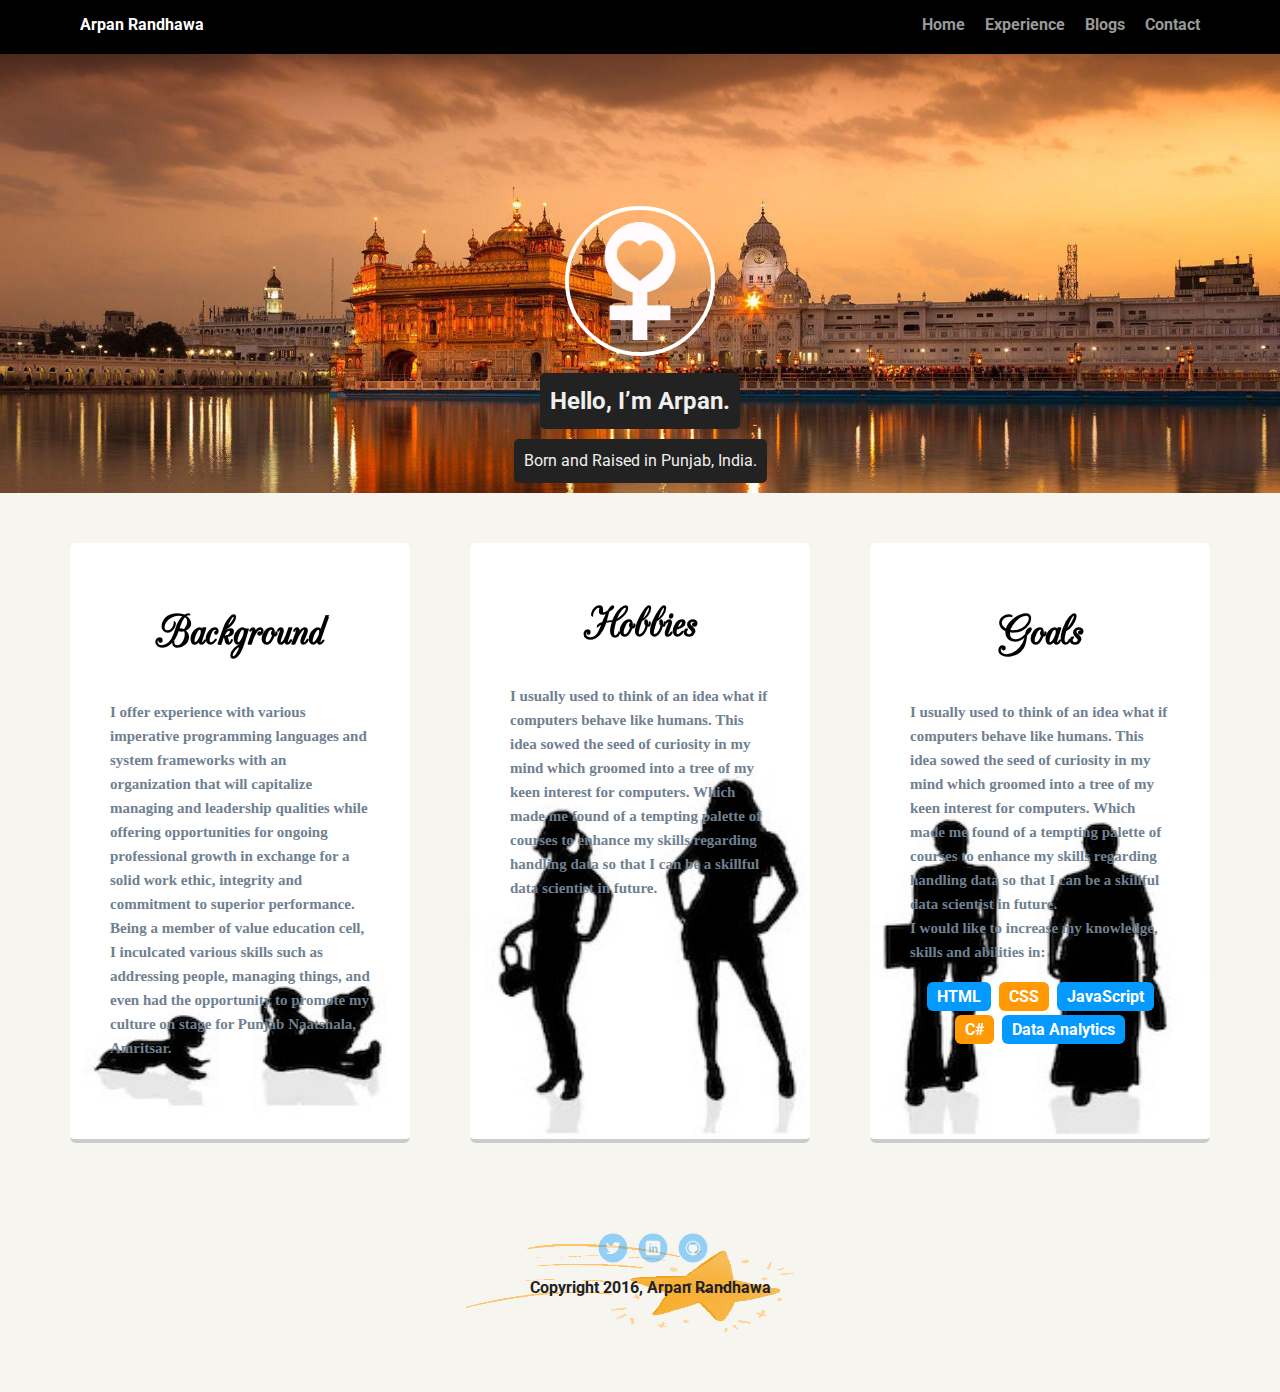
<file: index.html>
<!-- The following projwct works perfectly in google chrome , internet explorer as well as Microsoft edge  -->
<!doctype html>
<html lang="en">
<head>
  <meta charset="utf-8">
  <title>Arpan Randhawa's Profile</title>
  <meta name="viewport" content="width=device-width, initial-scale=1.0">
  <link rel="stylesheet" href="styles.css">
  <link href="https://fonts.googleapis.com/css?family=Muli%7CRoboto:400,300,500,700,900" rel="stylesheet"></head>
  <body>

    <div class="main-nav">
        <ul class="nav">
          <li class="name">Arpan Randhawa</li>
          <li><a href="index.html">Home</a></li>
          <li><a href="experience.html">Experience</a></li>
          <li><a href="blog.html">Blogs</a></li>
          <li><a href="#footer">Contact</a></li>
        </ul>
    </div>

    <header>
      <br><br><br><br><img src="me2.png" alt="Drawing of Arpan" class="profile-image">
      <h2 class="tag name" >Hello, I’m Arpan.</h2>
      <p class="tag location">Born and Raised in Punjab, India.</p>
    </header>

    <main class="flex">
      <div class="card">
        <h2 style="color: black; font-size: 50px; text-align: center; font-family: Champagne,cursive; "><b>Background</b></h2>
        <p style="font-size: 15px; font-family: Dobkin,cursive;"> <b>I offer experience with various imperative programming languages and system frameworks with an organization that will capitalize managing and leadership qualities while offering opportunities for ongoing professional growth in exchange for a solid work ethic, integrity and commitment to superior performance.
        <br>Being a member of value education cell, I inculcated various skills such as addressing people, managing things, and even had the opportunity to promote my culture on stage for Punjab Naatshala, Amritsar. <br><br></b></p>
        </div> 

        <div class="card2">
          <h1 style="color: black; font-size: 50px; text-align: center; font-family: Champagne,cursive; " ><b>Hobbies</b></h1>
          <p style="font-size: 15px; font-family: Dobkin,cursive;"><b>I usually used to think of an idea what if computers behave like humans. This idea sowed the seed of curiosity in my mind which groomed into a tree of my keen interest for computers. Which made me found of a tempting palette of courses to enhance my skills regarding handling data so that I can be a skillful data scientist in future.
          </b></p>
        </div>
        <div class="card1">
          <h2 style="color: black; font-size: 50px; text-align: center; font-family: Champagne,cursive; ">Goals</h2>
          <p style="font-size: 15px; font-family: Dobkin,cursive;"><b>I usually used to think of an idea what if computers behave like humans. This idea sowed the seed of curiosity in my mind which groomed into a tree of my keen interest for computers. Which made me found of a tempting palette of courses to enhance my skills regarding handling data so that I can be a skillful data scientist in future.
          <br>I would like to increase my knowledge, skills and abilities in:</p>
          <ul class="skills">
            <li>HTML</li>
            <li>CSS</li>
            <li>JavaScript</li>
            <li>C#</li>
            <li>Data Analytics</li>
          </ul>
          </div> 
    </main>
    <footer id="footer">
      <ul>
        <li><a href="https://twitter.com/@ArpanRandhawa07" class="social twitter">Twitter</a></li>
        <li><a href="https://www.linkedin.com/ArpanRandhawa" class="social linkedin">LinkedIn</a></li>
        <li><a href="https://github.com/ArpanRandhawa" class="social github">Github</a></li>
      </ul>
      <p class="copyright">Copyright 2016, Arpan Randhawa</p>
    </footer>
  </body>
  </html>
</file>
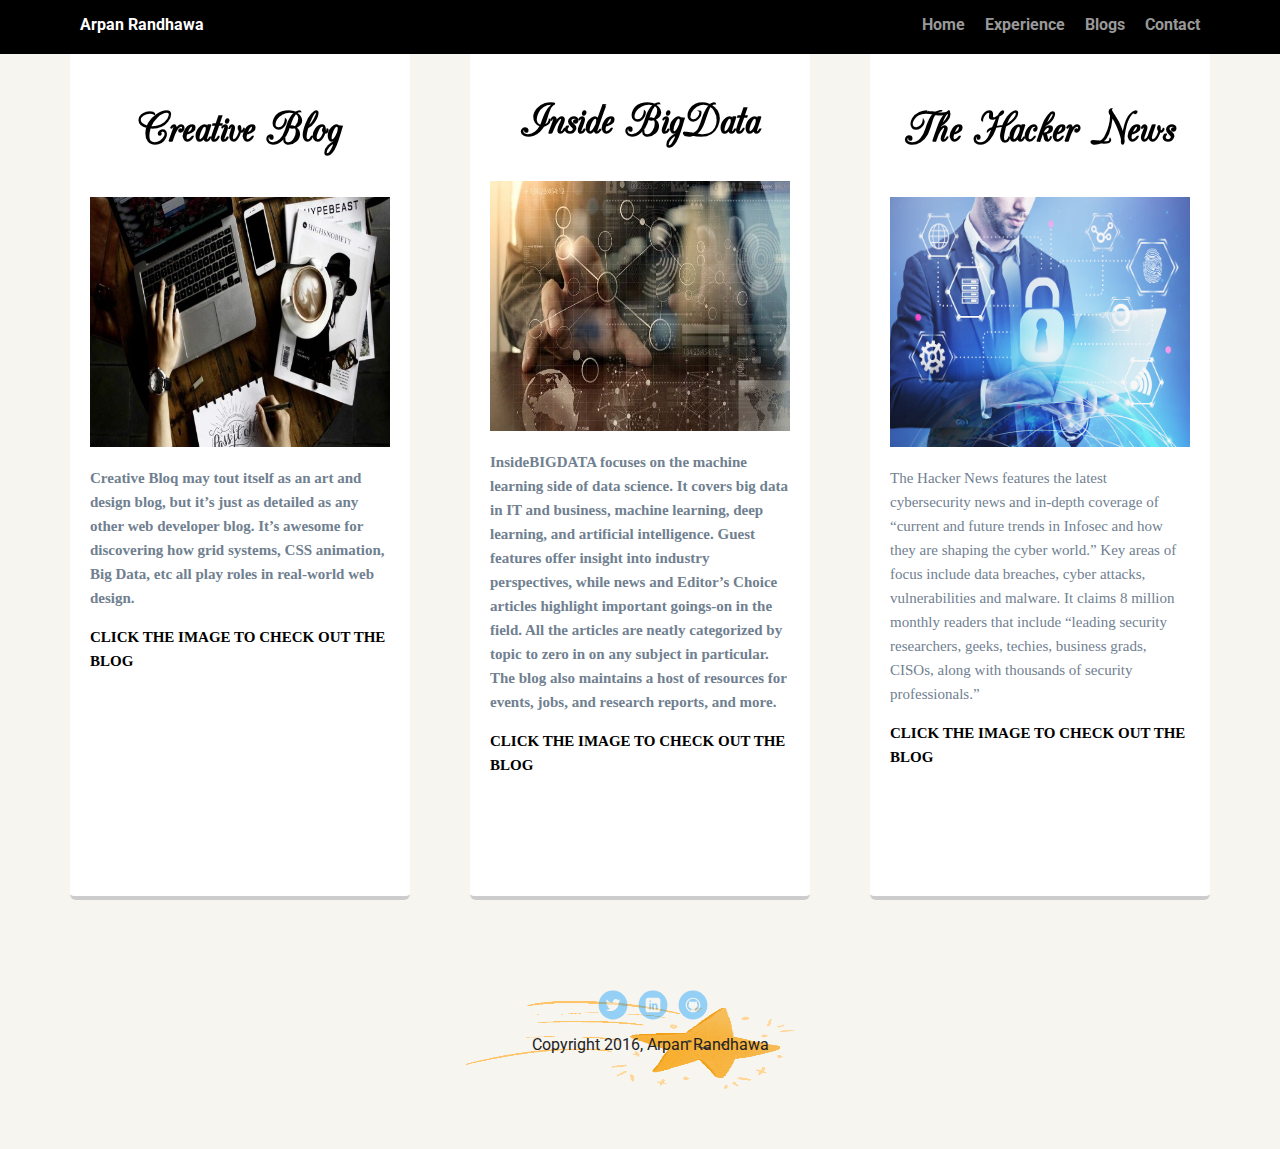
<file: blog.html>
<!DOCTYPE html>
<html lang="en">
<head>
  <meta charset="utf-8">
  <title>Blogs</title>
  <meta name="viewport" content="width=device-width, initial-scale=1.0">
  <link rel="stylesheet" href="styles.css">
  <link href="https://fonts.googleapis.com/css?family=Muli%7CRoboto:400,300,500,700,900" rel="stylesheet"></head>
  <body>
    <div class="main-nav">
        <ul class="nav">
          <li class="name">Arpan Randhawa</li>
          <li><a href="index.html">Home</a></li>
          <li><a href="experience.html">Experience</a></li>
          <li><a href="blog.html">Blogs</a></li>
          <li><a href="#footer">Contact</a></li>
        </ul>
    </div>
    <main class="flex">
        <div class="card6">
            <h2 style="color: black; font-size: 50px; text-align: center; font-family: Champagne,cursive; "><b>Creative Blog</b></h2>
           <a href="https://www.creativebloq.com/" target="_blank"><img src="blog1.jpg" width="300px" height="250px"></a>
          <p style="font-size: 15px; font-family: Dobkin,cursive;"> <b> Creative Bloq may tout itself as an art and design blog, but it’s just as detailed as any other web developer blog. It’s awesome for discovering how grid systems, CSS animation, Big Data, etc all play roles in real-world web design.</b>
          </p>
            <p style="font-size: 15px; font-family: Dobkin,cursive; color: black;"><b>CLICK THE IMAGE TO CHECK OUT THE BLOG</b></p>
        </div> 
  
          <div class="card7">
            <h1 style="color: black; font-size: 50px; text-align: center; font-family: Champagne,cursive; " ><b>Inside BigData </b></h1>
            <a href="https://insidebigdata.com/" target="_blank"><img src="blog2.jpg"width="300px" height="250px"> </a>
            <p style="font-size: 15px; font-family: Dobkin,cursive;"><b>InsideBIGDATA focuses on the machine learning side of data science. It covers big data in IT and business, machine learning, deep learning, and artificial intelligence. Guest features offer insight into industry perspectives, while news and Editor’s Choice articles highlight important goings-on in the field. All the articles are neatly categorized by topic to zero in on any subject in particular. The blog also maintains a host of resources for events, jobs, and research reports, and more. </b></p>
            <p style="font-size: 15px; font-family: Dobkin,cursive; color: black;"><b>CLICK THE IMAGE TO CHECK OUT THE BLOG</b></p>
            </div>

          <div class="card8">
            <h2 style="color: black; font-size: 50px; text-align: center; font-family: Champagne,cursive; ">The Hacker News</h2>
            <a href="https://thehackernews.com/" target="_blank"><img src="blog3.jpg"width="300px" height="250px"> </a>
            <p style="font-size: 15px; font-family: Dobkin,cursive;">The Hacker News features the latest cybersecurity news and in-depth coverage of “current and future trends in Infosec and how they are shaping the cyber world.” Key areas of focus include data breaches, cyber attacks, vulnerabilities and malware. It claims 8 million monthly readers that include “leading security researchers, geeks, techies, business grads, CISOs, along with thousands of security professionals.”<b>
            </b></p>
            <p style="font-size: 15px; font-family: Dobkin,cursive; color: black;"><b>CLICK THE IMAGE TO CHECK OUT THE BLOG</b></p>
            </div> 
      </main>
      <footer id="footer">
        <ul>
          <li><a href="https://twitter.com/@ArpanRandhawa07" class="social twitter">Twitter</a></li>
          <li><a href="https://www.linkedin.com/ArpanRandhawa" class="social linkedin">LinkedIn</a></li>
          <li><a href="https://github.com/ArpanRandhawa" class="social github">Github</a></li>
        </ul>
        <p class="copyright">Copyright 2016, Arpan Randhawa</p>
      </footer>


</body>
</html>
</file>
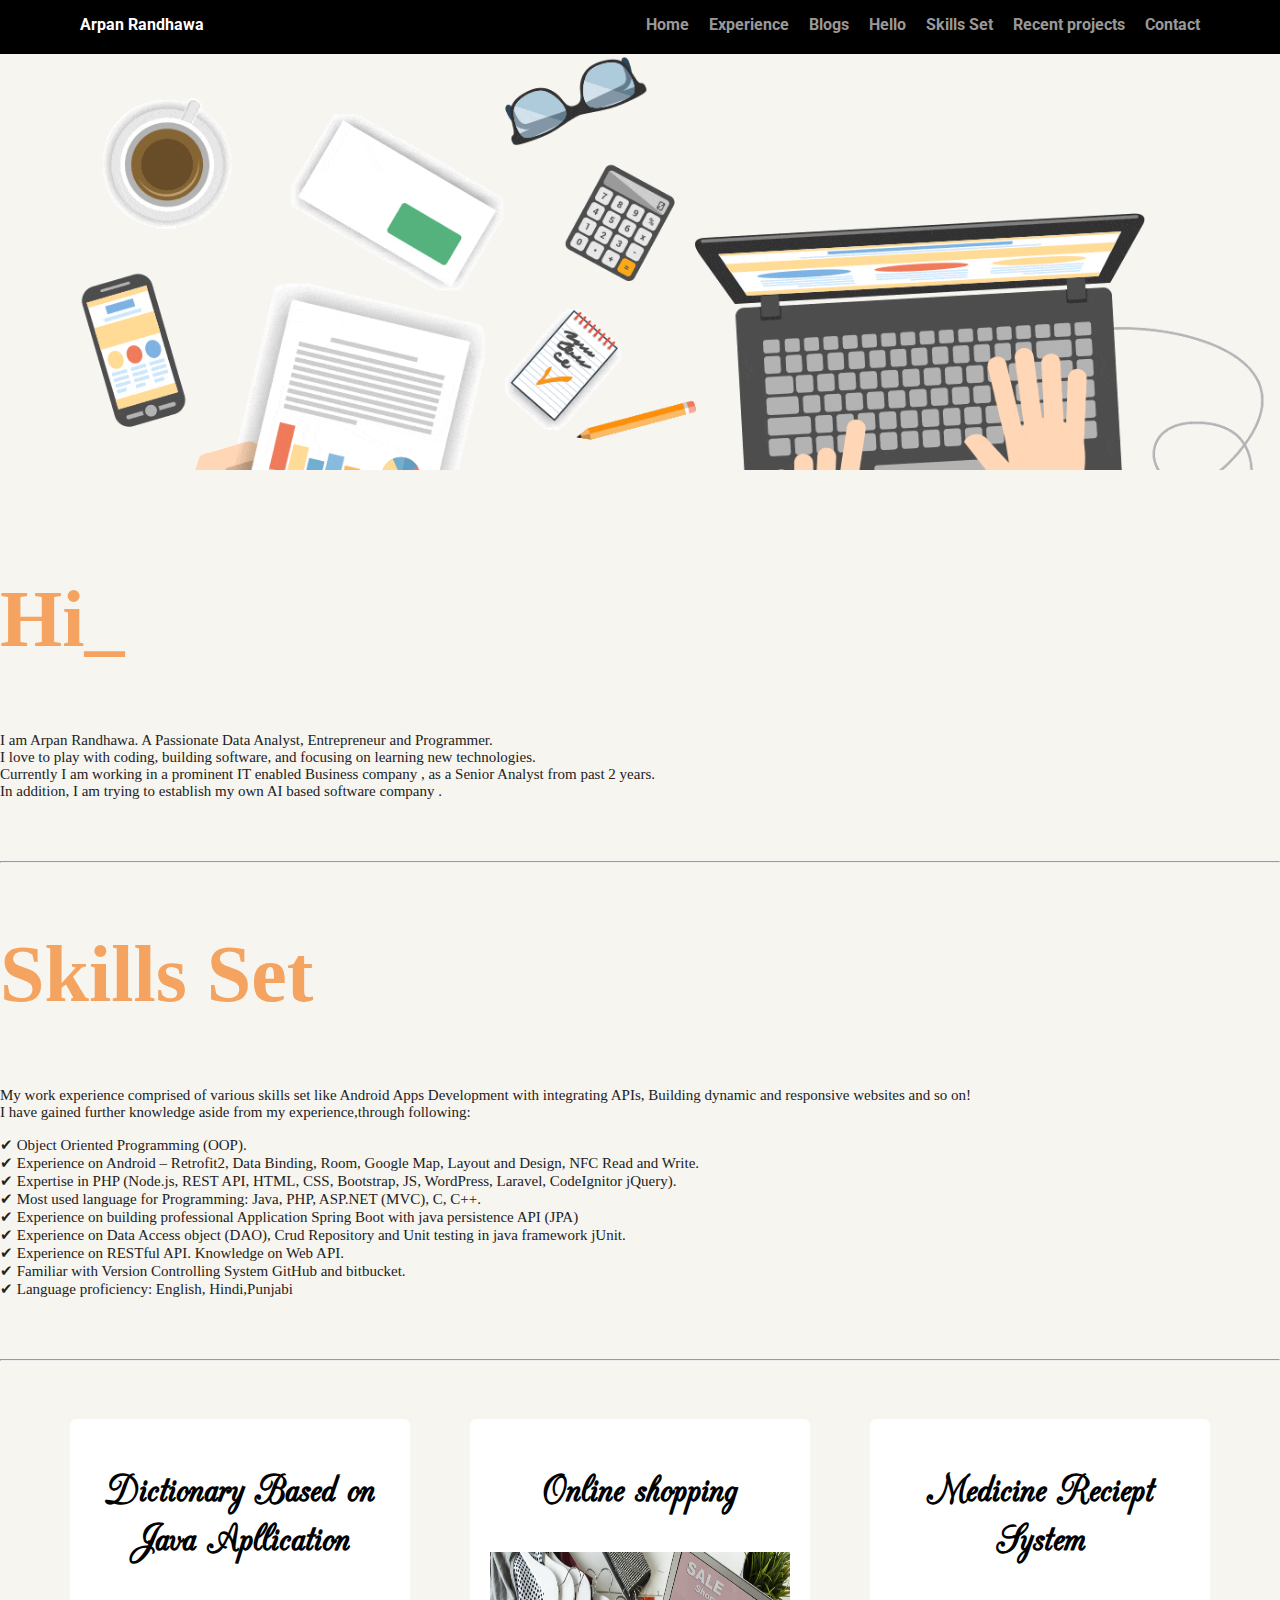
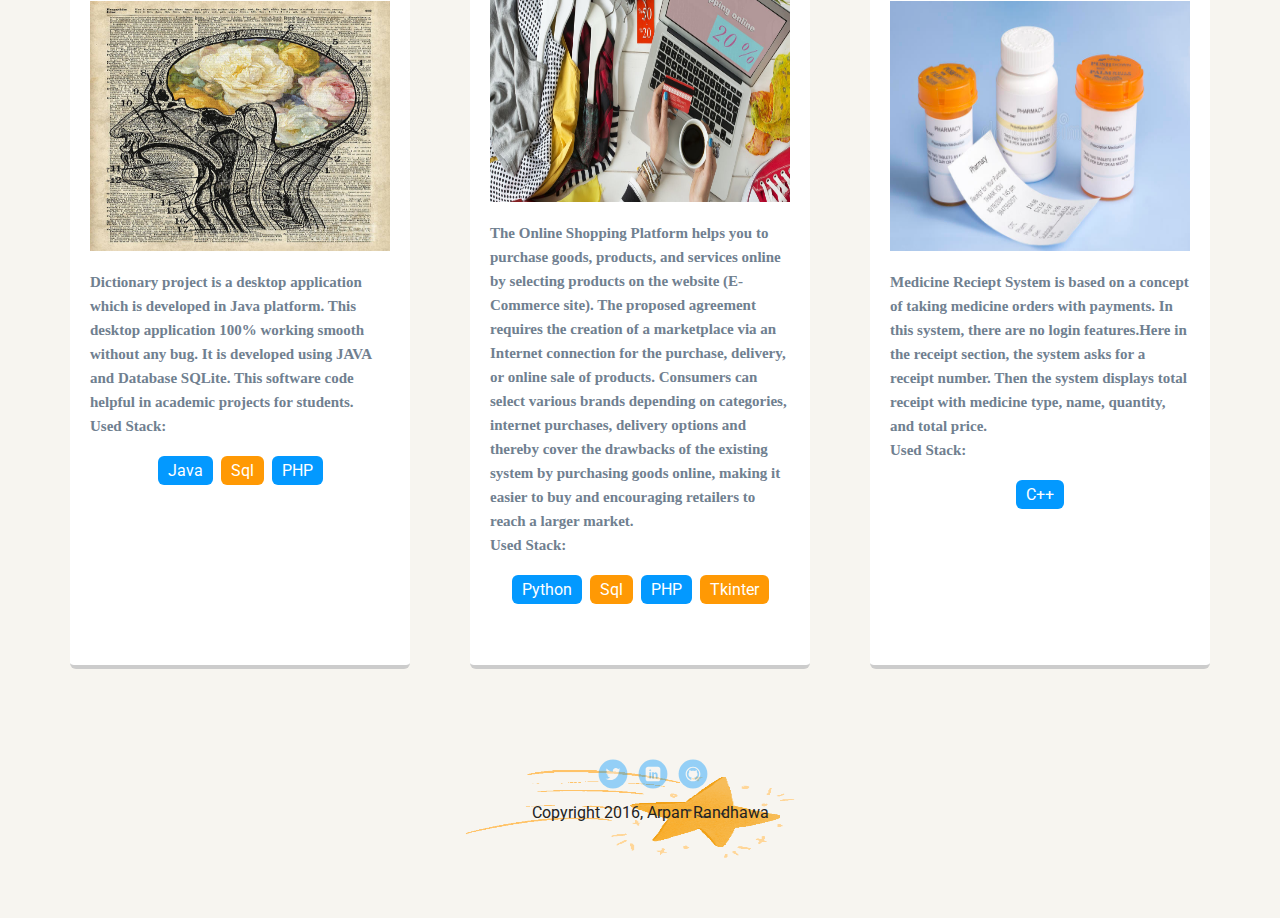
<file: experience.html>
<!DOCTYPE html>
<html lang="en">
<head>
  <meta charset="utf-8">
  <title>Arpan Randhawa's Experiences</title>
  <meta name="viewport" content="width=device-width, initial-scale=1.0">
  <link rel="stylesheet" href="styles.css">
  <link href="https://fonts.googleapis.com/css?family=Muli%7CRoboto:400,300,500,700,900" rel="stylesheet"></head>
  <body>

    <div class="main-nav">
        <ul class="nav">
          <li class="name">Arpan Randhawa</li>
          <li><a href="index.html">Home</a></li>
          <li><a href="experience.html">Experience</a></li>
          <li><a href="blog.html">Blogs</a></li>
          <li><a href="#hello">Hello</a></li>
          <li><a href="#skillset">Skills Set</a></li>
          <li><a href="#project">Recent projects</a></li>
          <li><a href="#footer">Contact</a></li>
        </ul>
    </div>
    <header style="background-image: url(ex.gif);">   </header><br><br>

<!--Hello-->
    <div id="hello" >    
      <div>
        <h2 style="font-size: 80px ; font-family: Champagne cursive; text-align: left; color:sandybrown;" >Hi_</h2>
        <p style="font-family: Dobkin,cursive; text-align: left; font-size: 15px;"> I am Arpan Randhawa. A Passionate Data Analyst, Entrepreneur and Programmer.<br>
           I love to play with coding, building software, and focusing on learning new technologies. <br>
           Currently I am working in a prominent IT enabled Business company , as a Senior Analyst from past 2 years. <br>
           In addition, I am trying to establish my own AI based software company .<br>
      </div>
    </div><br><br>
 <hr>
<!--Skill set-->
    <div id="skillset">
      <h2 class="skill" style="font-size: 80px ; font-family: Champagne cursive; text-align: left; color:sandybrown; " >Skills Set</h2>
        <p style="font-family: Dobkin,cursive; text-align: left; font-size: 15px;">My work experience comprised of various skills set like Android Apps Development with integrating APIs, Building dynamic and responsive websites and so on!
          <br>I have gained further knowledge aside from my experience,through following:</p>
        <p style="font-family: Dobkin,cursive; text-align: left; font-size: 15px;">
        <span>&#x2714;</span> Object Oriented Programming (OOP).
        <br><span>&#x2714;</span> Experience on Android – Retrofit2, Data Binding, Room, Google Map, Layout and Design, NFC Read and Write.
        <br><span>&#x2714;</span> Expertise in PHP (Node.js, REST API, HTML, CSS, Bootstrap, JS, WordPress, Laravel, CodeIgnitor jQuery).
        <br><span>&#x2714;</span> Most used language for Programming: Java, PHP, ASP.NET (MVC), C, C++.
        <br><span>&#x2714;</span> Experience on building professional Application Spring Boot with java persistence API (JPA)
        <br><span>&#x2714;</span> Experience on Data Access object (DAO), Crud Repository and Unit testing in java framework jUnit.
        <br><span>&#x2714;</span> Experience on RESTful API. Knowledge on Web API.
        <br><span>&#x2714;</span> Familiar with Version Controlling System GitHub and bitbucket.
        <br><span>&#x2714;</span> Language proficiency: English, Hindi,Punjabi
        </p>
        <br><br>
        <hr>
<!--Recent Projects-->
   <main class="flex" id="project">
      <div class="card3">
        <h2 style="color: black; font-size: 45px; text-align: center; font-family: Champagne,cursive; "><b>Dictionary Based on Java Apllication</b></h2>
        <img src="dict.jpg" width="300px" height="250px">
        <p style="font-size: 15px; font-family: Dobkin,cursive;"> <b> Dictionary project is a desktop application which is developed in Java platform. This desktop application 100% working smooth without any bug. It is developed using JAVA and Database SQLite. This software code helpful in academic projects for students.<br>
        Used Stack:</b></p>
        <ul class="skills">
          <li>Java</li>
          <li>Sql</li>
          <li>PHP</li>
        </ul>
      </div> 

      <div class="card4">
        <h2 style="color: black; font-size: 45px; text-align: center; font-family: Champagne,cursive; "><b>Online shopping</b></h2>
        <img src="online.jpg" width="300px" height="250px">
        <p style="font-size: 15px; font-family: Dobkin,cursive;"><b>The Online Shopping Platform helps you to purchase goods, products, and services online by selecting products on the website (E-Commerce site). The proposed agreement requires the creation of a marketplace via an Internet connection for the purchase, delivery, or online sale of products. Consumers can select various brands depending on categories, internet purchases, delivery options and thereby cover the drawbacks of the existing system by purchasing goods online, making it easier to buy and encouraging retailers to reach a larger market.  
        <br>  Used Stack:</b></p>
        <ul class="skills">
          <li>Python</li>
          <li>Sql</li>
          <li>PHP</li>
          <li>Tkinter</li>
        </ul>
      </div> 

      <div class="card5">
        <h2 style="color: black; font-size: 45px; text-align: center; font-family: Champagne,cursive; "><b>Medicine Reciept System</b></h2>
        <img src="med.jpg" width="300px" height="250px">
        <p style="font-size: 15px; font-family: Dobkin,cursive;"><b>Medicine Reciept System is based on a concept of taking medicine orders with payments. In this system, there are no login features.Here in the receipt section, the system asks for a receipt number. Then the system displays total receipt with medicine type, name, quantity, and total price.
        <br>  Used Stack:</b></p>
        <ul class="skills">
          <li>C++</li>
      </div> 
    </main>  

    <footer id="footer">
        <ul>
          <li><a href="https://twitter.com/@ArpanRandhawa07" class="social twitter">Twitter</a></li>
          <li><a href="https://www.linkedin.com/ArpanRandhawa" class="social linkedin">LinkedIn</a></li>
          <li><a href="https://github.com/ArpanRandhawa" class="social github">Github</a></li>
        </ul>
        <p class="copyright">Copyright 2016, Arpan Randhawa</p>
      </footer>
    </body>
    </html>
</file>
<file: styles.css>
@charset "utf-8"; 
@font-face{
  font-family: Champagne;
  src: url('cac_champagne.woff') format('woff'),
        url('cac_champagne.ttf') format('truetype');
}

/* Global Layout Set-up */
* { 
  box-sizing: border-box;
}
  
body {
  margin: 0;
  padding: 0;
  text-align: center;
  font-family: 'Roboto', sans-serif;
  color: #222;
  background: #f7f5f0;
}
/* Link Styles */

a {
  text-decoration: none;
  color: #999;
}
a:hover {
  color: #6633ff;
}

/* Section Styles */

.main-nav {
  width: 100%;
  background: black;
  min-height: 30px;
  padding: 10px;
  position: fixed;
  text-align: center;
}
.nav {
  display: flex;
  justify-content: space-around;
  font-weight: 700;
  list-style-type: none;
  margin: 0 auto;
  padding: 0;
}

.nav .name {
    display: block;
    margin-right: auto;
    color: white;
  
}

.nav li {
  padding: 5px 10px 10px 10px;
}
.nav a {
  transition: all .5s;
}
.nav a:hover {
  color: white
}

header {
  background: url('amritsar.jpg') no-repeat top center ;
  background-size: cover;
  overflow: hidden;
  padding-top: 60px;
}
header {
  line-height: 1.5;
}
header .profile-image {
  margin-top: 50px;
  width: 150px;
  height: 150px;
  border-radius: 60%;
  border: 4px solid white;
  transition: all .6s;
}
header .profile-image:hover {
  transform: scale(1.2) rotate(5deg);
}
.image{
  width: 150px;
  height: 150px;
}
.tag {
  background-color: #222;
  color: #efefef;
  padding: 10px;
  border-radius: 5px;
  display: table;
  margin: 10px auto;
  text-align: left;
} 
.location {
  background-color: #222;
  color: #efefef;
  text-align: left;
}
.card {
  margin: 30px;
  padding: 20px 40px 40px;
  width: 350px;
  height: 600px;
  text-align: left;
  color:slategrey;
  text-shadow:black;
  background-color: white;
  border-bottom: 4px solid #ccc;
  border-radius: 6px;
  transition: all .5s;
  background-image: url("card0.jpg");
  background-repeat: no-repeat;
  background-size: 350px 450px;
  background-position-x: 30%;
  background-position-y: 100%;
}
.card1 {
  margin: 30px;
  padding: 20px 40px 40px;
  width: 350px;
  height: 600px;
  text-align: left;
  border-bottom: 4px solid #ccc;
  border-radius: 6px;
  transition: all .5s;
  color:slategrey;
  text-shadow:black;
  background-color: white;
  background-image: url("card02.jpg");
  background-repeat: no-repeat;
  background-size: 350px 450px;
  background-position-x: 30%;
  background-position-y: 100%;
}
.card2 {
  margin: 30px;
  padding: 20px 40px 40px;
  width: 350px;
  height: 600px;
  text-align: left;
  border-bottom: 4px solid #ccc;
  border-radius: 6px;
  transition: all .5s;
  color:slategrey;
  text-shadow:black;
  background-color: white;
  background-image: url("card01.jpg");
  background-repeat: no-repeat;
  background-size: 350px 450px;
  background-position-x: 30%;
  background-position-y: 100%;
}
.card3 {
  margin: 30px;
  padding: 10px 20px 20px;
  width: 350px;
  height: 850px;
  text-align: left;
  border-bottom: 4px solid #ccc;
  border-radius: 6px;
  transition: all .5s;
  color:slategrey;
  text-shadow:black;
  background-color: white;
  
}
.card4 {
  margin: 30px;
  padding: 10px 20px 20px;
  width: 350px;
  height: 850px;
  text-align: left;
  border-bottom: 4px solid #ccc;
  border-radius: 6px;
  transition: all .5s;
  color:slategrey;
  text-shadow:black;
  background-color: white;
}

.card5 {
  margin: 30px;
  padding: 10px 20px 20px;
  width: 350px;
  height: 850px;
  text-align: left;
  border-bottom: 4px solid #ccc;
  border-radius: 6px;
  transition: all .5s;
  color:slategrey;
  text-shadow:black;
  background-color: white;
}
.card6 {
  margin: 30px;
  padding: 10px 20px 20px;
  width: 350px;
  height: 850px;
  text-align: left;
  border-bottom: 4px solid #ccc;
  border-radius: 6px;
  transition: all .5s;
  color:slategrey;
  text-shadow:black;
  background-color: white;
}
.card7 {
  margin: 30px;
  padding: 10px 20px 20px;
  width: 350px;
  height: 850px;
  text-align: left;
  border-bottom: 4px solid #ccc;
  border-radius: 6px;
  transition: all .5s;
  color:slategrey;
  text-shadow:black;
  background-color: white;
}
.card8 {
  margin: 30px;
  padding: 10px 20px 20px;
  width: 350px;
  height: 850px;
  text-align: left;
  border-bottom: 4px solid #ccc;
  border-radius: 6px;
  transition: all .5s;
  color:slategrey;
  text-shadow:black;
  background-color: white;
}
.card:hover {
  border-color: #ff99ff;
}

ul.skills {
  padding: 0;
  text-align: center;
}

.skills li {
  border-radius: 6px;
  display: inline-block;
  background: #ff9904;
  color: white;
  padding: 5px 10px;
  margin: 2px;
}

.skills li:nth-child(odd) {
  background: #0399ff;
}

footer {
  background-image: url("footer2.gif");
  background-position: center ;
  background-repeat: no-repeat;
  background-size: 400px 200px;
  padding: 20px 0 40px 20px;
  width: 100%;
  height: 50%;
}

footer .copyright {
  top: -8px;
  font-size: .75em;
}

footer ul {
  list-style-type: none;
  margin: 0;
  padding: 0;
}

footer ul li {
  display: inline-block;
}

a.social {
  display: inline-block;
  text-indent: -9999px;
  margin-left: 5px;
  width: 30px;
  height: 30px;
  background-size: 30px 30px;
  opacity: .4;
  transition: all .5s;
}
a.twitter {
  background-image: url(twitter.svg);
}
a.linkedin {
  background-image: url(linkedin.svg);
}
a.github {
  background-image: url(github.svg);
}
a.social:hover {
  opacity: 1;
}
.clearfix {
  clear: both;
}


/* Styles for larger screens */
@media screen and (min-width: 720px) {
  
  .flex {
      display: -ms-flexbox;      /* TWEENER - IE 10 */
      display: flex; 
      max-width: 1200px;
      -ms-flex-pack: distribute;
      justify-content: space-around;
      margin: 0 auto;
  }

  header {
    min-height: 470px;
  }

  .nav {
    max-width: 1200px;
    padding: 0 30px;
  }


  main {
    padding-top: 20px;
  }

  main p {
    line-height: 1.6em;
  }

  footer {
    font-size: 1.3em;
    max-width: 1200px;
    margin: 40px auto;
  }


}
</file>
